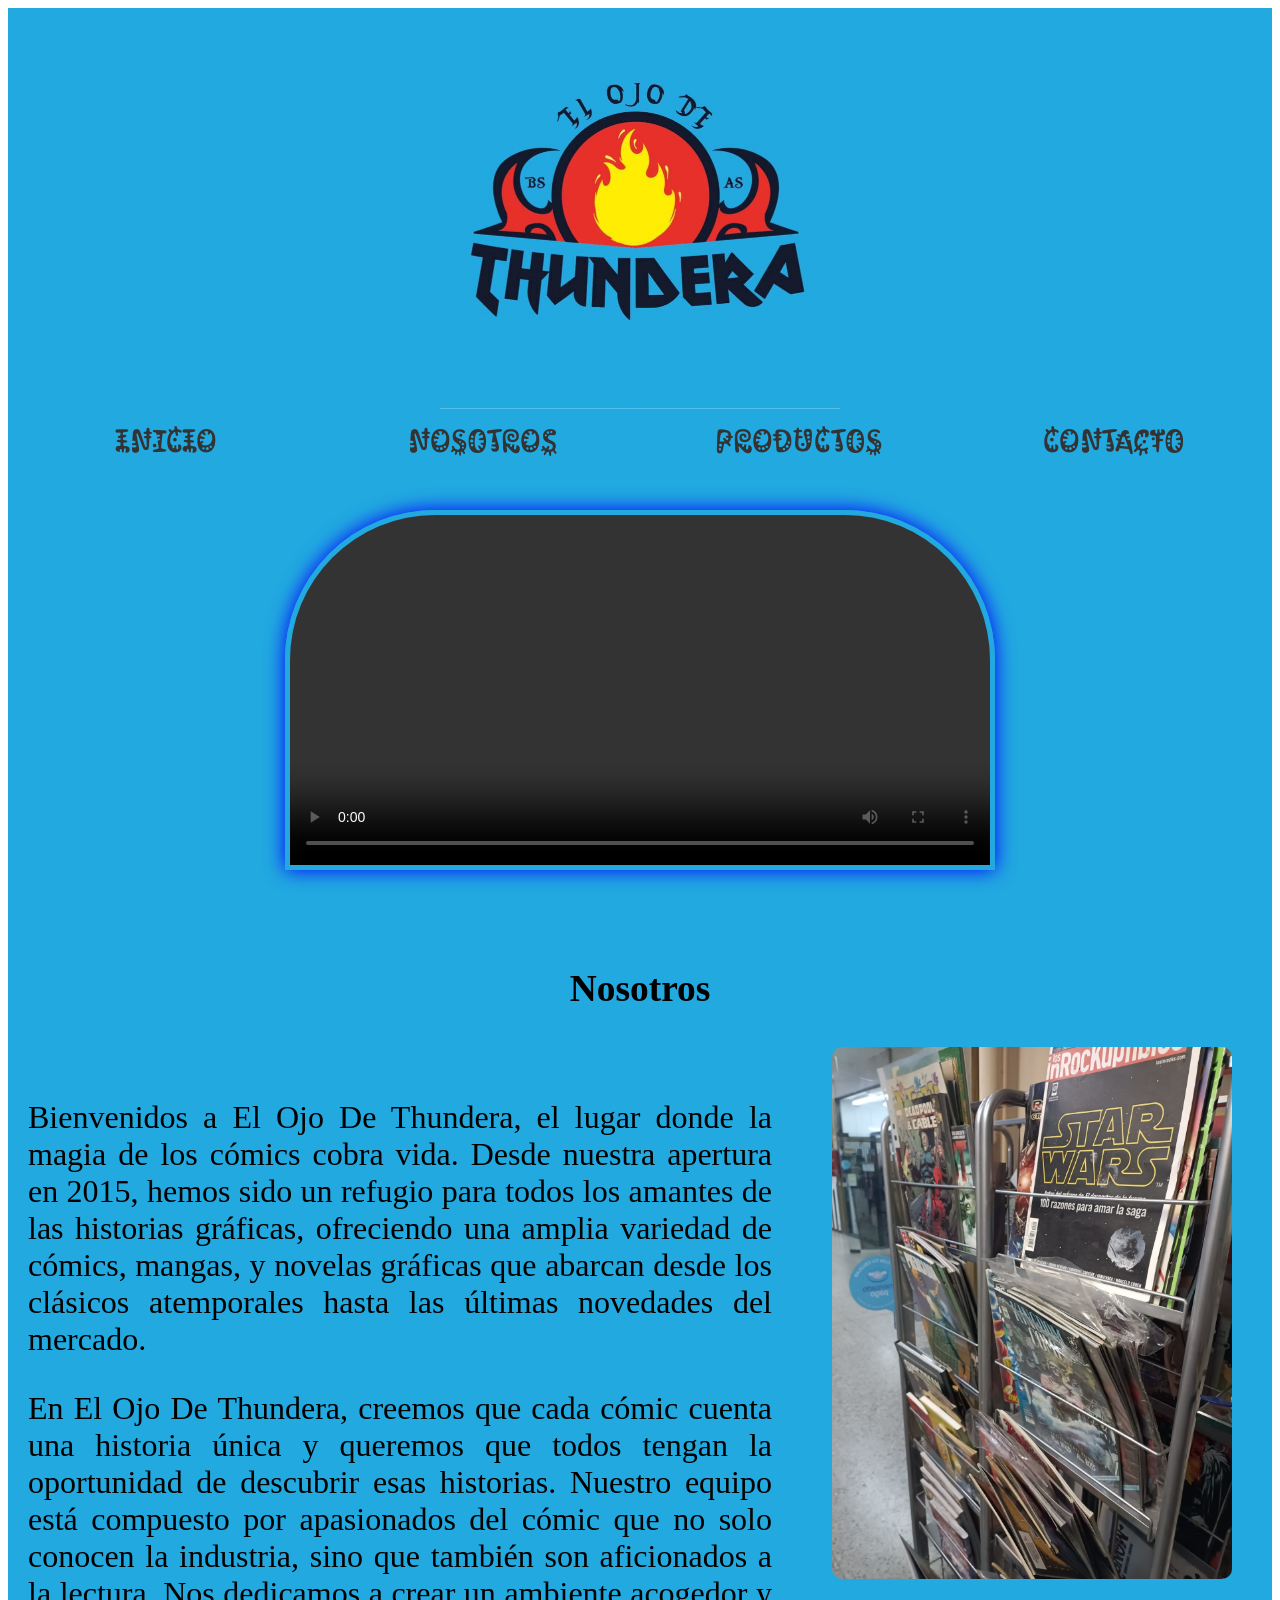
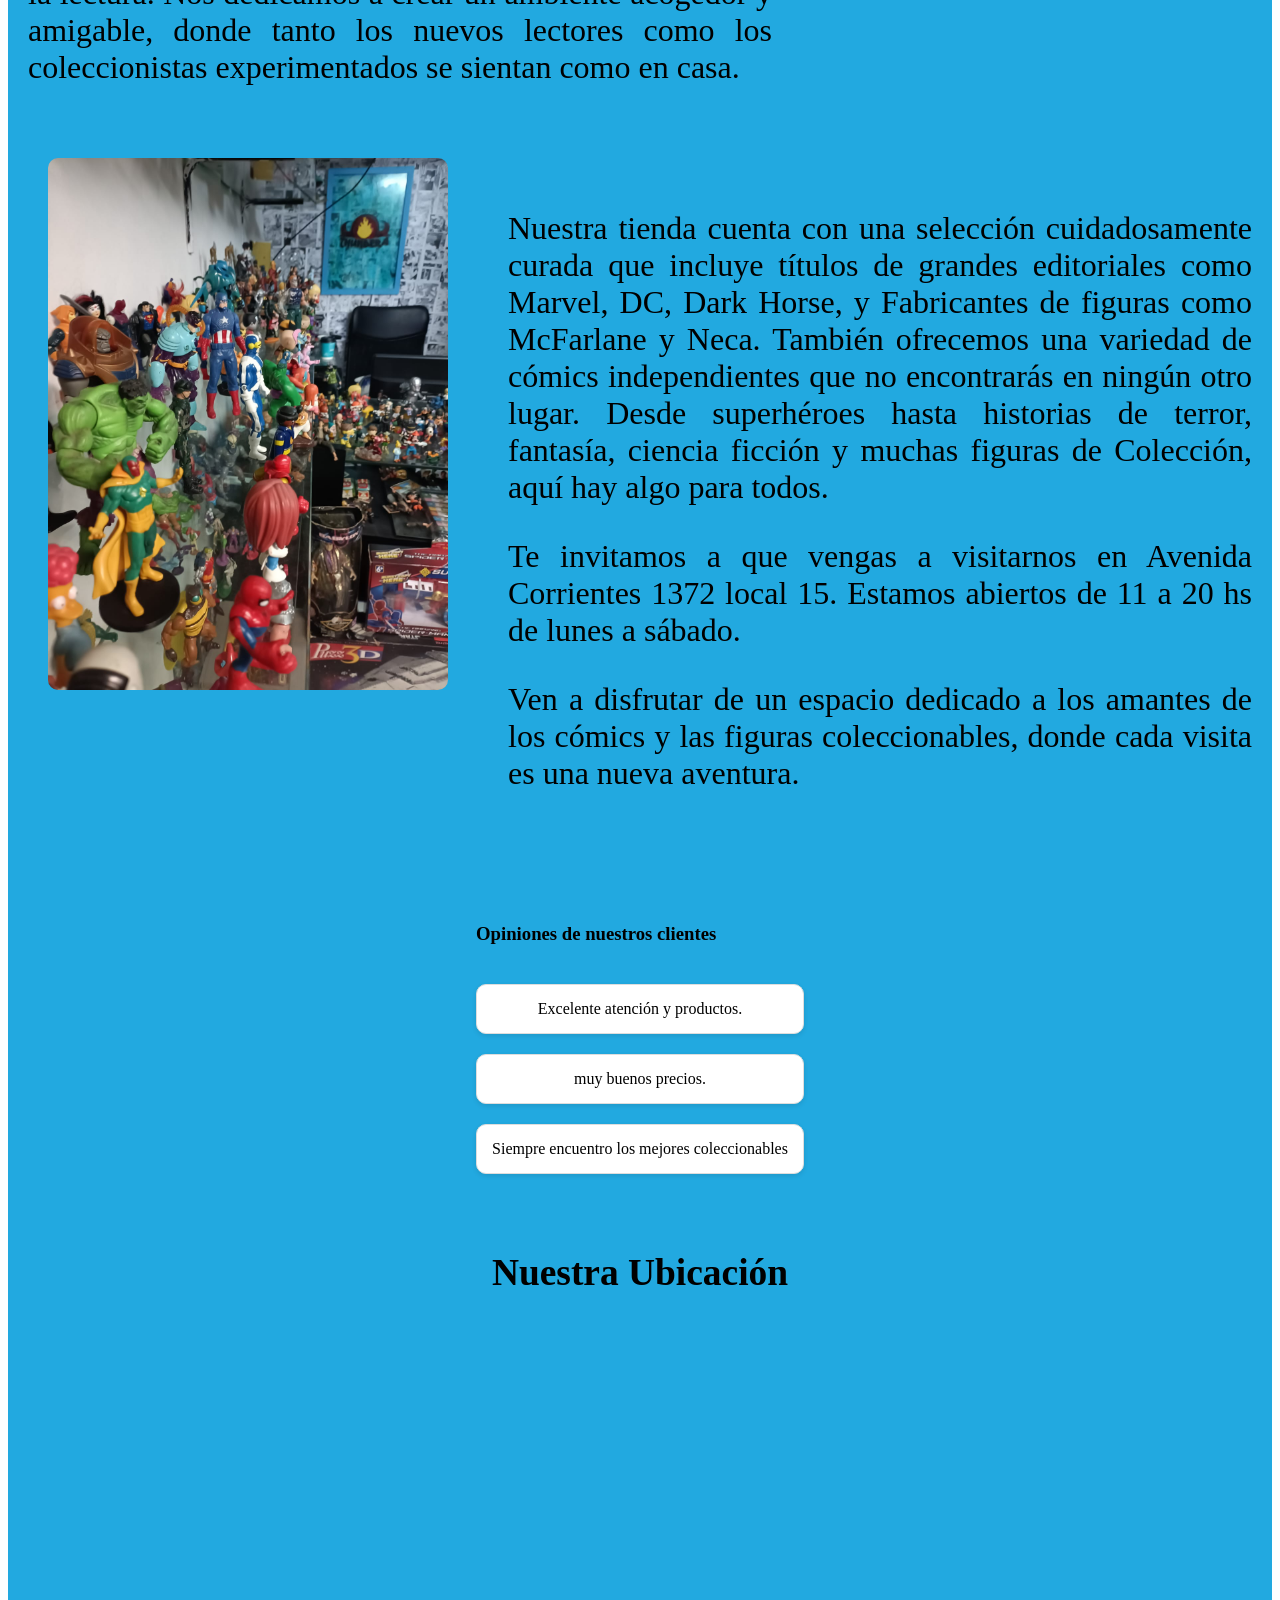
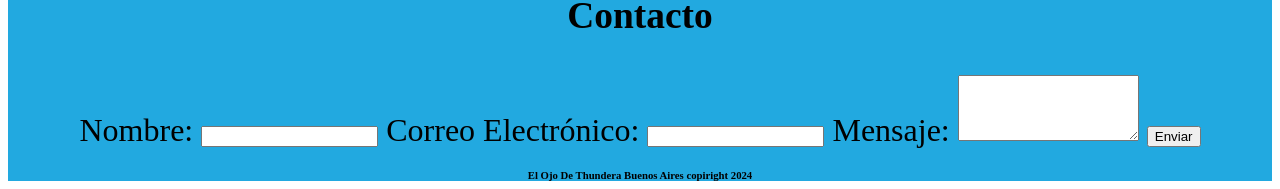
<file: index.html>
<!DOCTYPE html>
<html lang="en">
<head>
    <link rel="stylesheet" href="styles.css">
    <link rel="preconnect" href="https://fonts.googleapis.com">
<link rel="preconnect" href="https://fonts.gstatic.com" crossorigin>
    <link href="https://fonts.googleapis.com/css2?family=Kablammo&family=Rubik+Wet+Paint&family=Sixtyfour+Convergence&display=swap" rel="stylesheet">

    <meta charset="UTF-8">
    <meta name="viewport" content="width=device-width, initial-scale=1.0">
    <title>Mi Carrito de Compras</title>
</head>
<body>
  <header>
    <img src="imagenes/279211209_400038045465110_8454318766598365416_n.jpg" alt="Imagen no Disponible" width="400">
  </header>
  <nav>
    <ul style="list-style-type: none; padding: 0; margin: 0;">
        <li><a href="index.html">Inicio</a></li> 
        <li><a href="#nosotros">Nosotros</a></li>
        <li><a href="productos.html" target="_blank">Productos</a></li>
        <li><a href="#contacto">Contacto</a></li>
    </ul>
  </nav>
  <main>
    <section>
      <video src="videos/1108644471-preview.mp4" width="700px" controls autoplay loop>
        <track src="videos/subtitulos.vtt" kind="subtitles" default>
      </video>
      
      
      
      <section id="nosotros">
        <h1>Nosotros</h1>
        <div class="flex-container">
            <div class="text">
                <p>
                    Bienvenidos a El Ojo De Thundera, el lugar donde la magia de los cómics cobra vida. Desde nuestra apertura en 2015, hemos sido un refugio para todos los amantes de las historias gráficas, ofreciendo una amplia variedad de cómics, mangas, y novelas gráficas que abarcan desde los clásicos atemporales hasta las últimas novedades del mercado.
                </p>
                <p>
                    En El Ojo De Thundera, creemos que cada cómic cuenta una historia única y queremos que todos tengan la oportunidad de descubrir esas historias. Nuestro equipo está compuesto por apasionados del cómic que no solo conocen la industria, sino que también son aficionados a la lectura. Nos dedicamos a crear un ambiente acogedor y amigable, donde tanto los nuevos lectores como los coleccionistas experimentados se sientan como en casa.
                </p>
                
            </div>
            <img src="imagenes/locala.jpeg" alt="Foto de la tienda" class="image">
        </div>
        
        <div class="flex-container">
            <img src="imagenes/localb.jpeg" alt="Eventos en la tienda" class="image">
            <div class="text">
              <p>
                Nuestra tienda cuenta con una selección cuidadosamente curada que incluye títulos de grandes editoriales como Marvel, DC, Dark Horse, y Fabricantes de figuras como McFarlane y Neca. También ofrecemos una variedad de cómics independientes que no encontrarás en ningún otro lugar. Desde superhéroes hasta historias de terror, fantasía, ciencia ficción y muchas figuras de Colección, aquí hay algo para todos.
            </p>
            <p>
                Te invitamos a que vengas a visitarnos en Avenida Corrientes 1372 local 15. Estamos abiertos de 11 a 20 hs de lunes a sábado.
            </p>
                <p>
                    Ven a disfrutar de un espacio dedicado a los amantes de los cómics y las figuras coleccionables, donde cada visita es una nueva aventura.
                </p>
            </div>
          </div>
    </section>
    <section class="resenas">
      <h1>Opiniones de nuestros clientes</h1>
      <div class="resena">Excelente atención y productos.</div>
      <div class="resena">muy buenos precios.</div>
      <div class="resena">Siempre encuentro los mejores coleccionables</div>
     
    </section>

   
    <section id="contacto">
      <h1>Nuestra Ubicación</h1>
      <iframe 
          src="https://www.google.com/maps/embed?pb=!1m18!1m12!1m3!1d3284.0000771755435!2d-58.3885659239218!3d-34.604159557522095!2m3!1f0!2f0!3f0!3m2!1i1024!2i768!4f13.1!3m3!1m2!1s0x95bccac42cd7353b%3A0x3450929910c05085!2sEl%20Ojo%20de%20Thundera!5e0!3m2!1sen!2sar!4v1727986005494!5m2!1sen!2sar" 
          width="300" 
          height="225" 
          style="border:0;" 
          allowfullscreen="" 
          loading="lazy" 
          referrerpolicy="no-referrer-when-downgrade">
      </iframe>
      
      <h1>Contacto</h1>
      <form action="https://formspree.io/f/xeoqavpp" method="POST">
          <label for="nombre">Nombre:</label>
          <input type="text" id="nombre" name="nombre" required>
          
          <label for="correo">Correo Electrónico:</label>
          <input type="email" id="correo" name="correo" required>
          
          <label for="mensaje">Mensaje:</label>
          <textarea id="mensaje" name="mensaje" rows="4" required></textarea>
          
          <button type="submit">Enviar</button>
      </form>
  </section>
</body>
</html>
   </section>
  </main>
  <footer>
    <h6>El Ojo De Thundera Buenos Aires copiright 2024</h6>
  </footer>
</body>
</html>
</file>
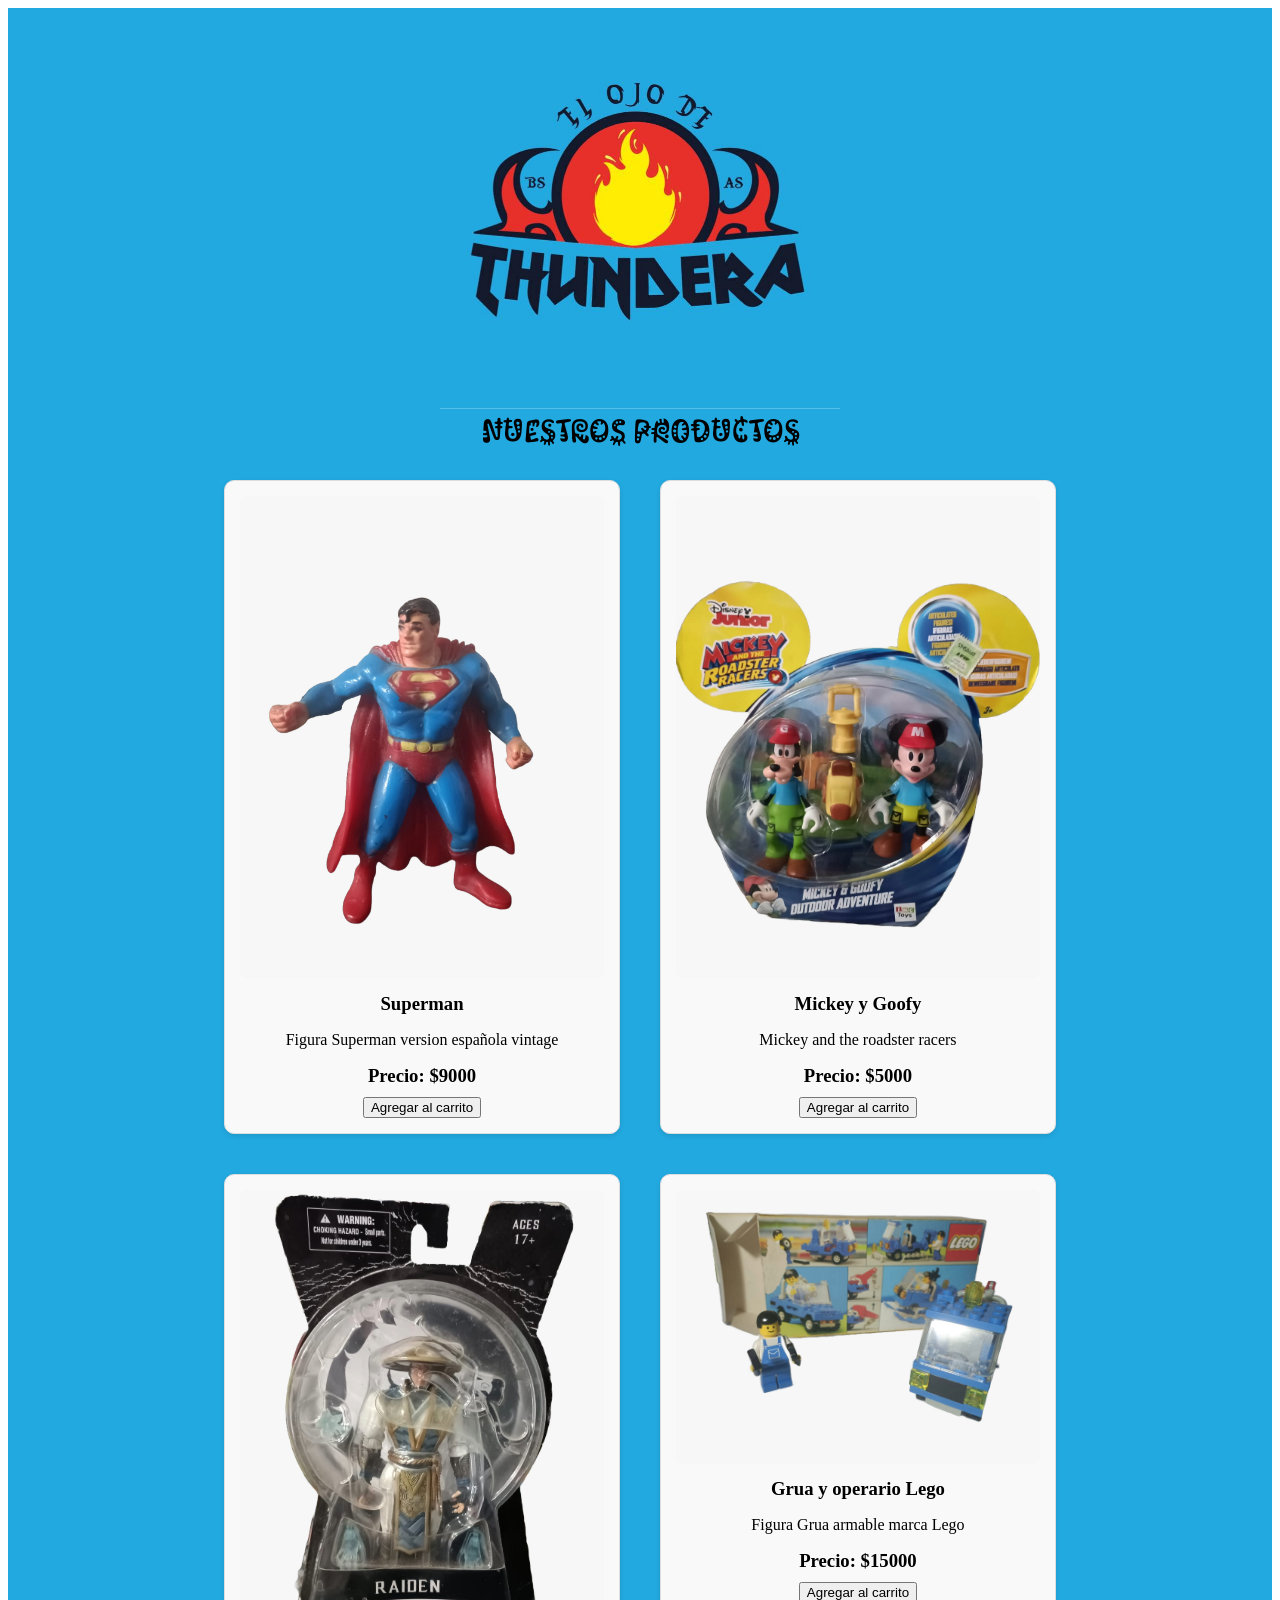
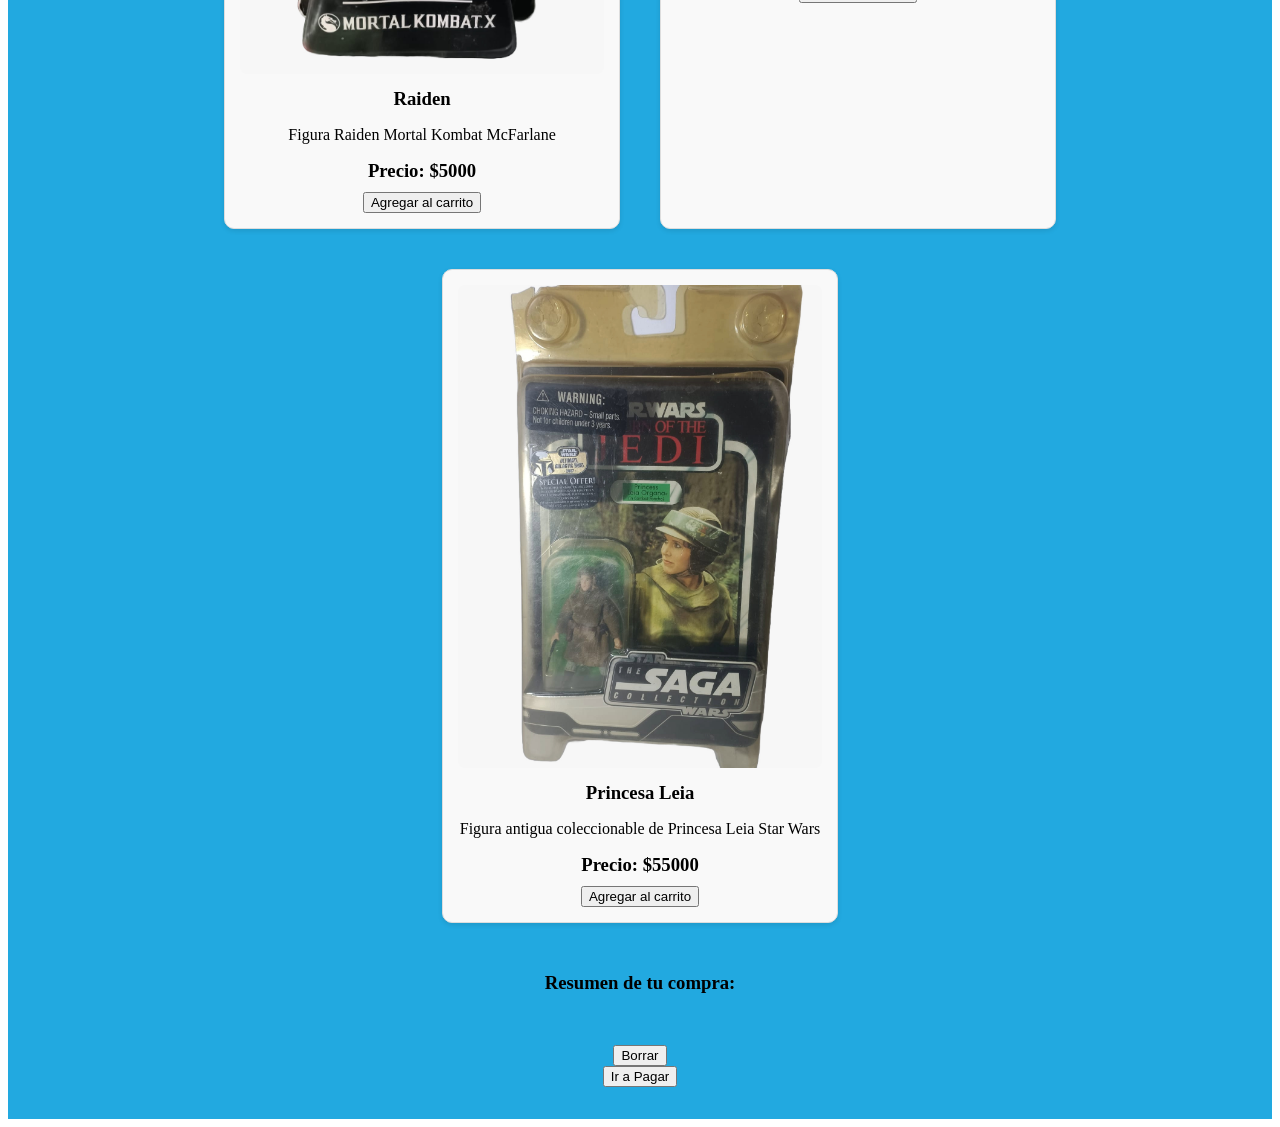
<file: productos.html>
<!DOCTYPE html>
<html lang="en">
<head>
    <link rel="stylesheet" href="styles.css">
    <link rel="preconnect" href="https://fonts.googleapis.com">
<link rel="preconnect" href="https://fonts.gstatic.com" crossorigin>
    <link href="https://fonts.googleapis.com/css2?family=Kablammo&family=Rubik+Wet+Paint&family=Sixtyfour+Convergence&display=swap" rel="stylesheet">
<meta charset="UTF-8">
    <meta name="viewport" content="width=device-width, initial-scale=1.0">
    <title>Productos</title>
</head>
<body>
    <header>
        <img src="imagenes/279211209_400038045465110_8454318766598365416_n.jpg" alt="Imagen no Disponible" width="400">
      </header>
    <h1 class="pcarrito">Nuestros Productos</h1>
    <section>
      <div id="contenedorProductos" class="productos">
        <div class="card">
          <img src="imagenes/superman.jpeg" alt="Producto 1">
          <h3>Superman</h3>
          <p>Figura Superman version española vintage</p>
          <input class="boton-agregar-carrito" type="button" value="Agregar al carrito">
        </div>
       </div>
       </section>
       <section id="carrito">
        
      <h3>Resumen de tu compra:</h3>
       
        <ul>
          

        </ul>
        <input id="boton-borrar" type="button" value="Borrar">
        <input id="boton-pagar" type="button" value="Ir a Pagar">
        
        <p id="mensaje"></p>

       </section>
      <script src="scripts.js"></script>
    
</body>
</html>
</file>
<file: styles.css>
header {
    background-color: #22A9E0;
    font-style: oblique;
    display: flex;
    justify-content: center; 
    align-items: center; 
    
    
    
    }
    html {
      scroll-behavior: smooth;
  }
footer {
    background-color: blue;
}


nav ul {
  display: flex; 
  justify-content: space-between; 
  list-style-type: none; 
  padding: 0;
  margin: 0;
  width: 100%; 
}
h6 {
text-align: center;
background-color: #22A9E0;
margin: 0;
}


nav ul li {
  flex: 1;
  text-align: center;
  font-family: 'Kablammo', cursive;
}


nav ul a {
  text-decoration: none; 
  color: #333; 
  padding: 10px; 
  display: block; 
  background-color: #22A9E0; 
  font-size: xx-large;
}
section {
  display: flex; 
  flex-direction: column; 
  align-items: center; 
  justify-content: center; 
  background-color: #22A9E0; 
}
video {
  border-top-left-radius: 150px; 
  border-top-right-radius: 150px; 
  border-bottom-left-radius: 0; 
  border-bottom-right-radius: 0; 
  overflow: hidden;
  border: 5px solid  #22A9E0; 
  box-shadow: 0 0 20px blue; 
  margin: 40px 0;
  
 
}


#nosotros {
  margin: 20px 0;
  font-size: xx-large;
}

.flex-container {
  display: flex;
  align-items: flex-start; 
  margin-bottom: 20px; 
}

.image {
  width: 50%; 
  max-width: 400px; 
  margin: 0 40px; 
  border-radius: 10px; 
}

.text {
  flex: 1;
  margin: 20px; 
}

.text p {
  text-align: justify; 
}
#contacto {
  margin: 20px 0;
  font-size: xx-large;
  background-color: #22A9E0;
}

.contact-container {
  display: flex; 
  justify-content: space-between; 
  align-items: flex-start; 
}

.contact-container iframe {
  margin-right: 20px; 
}

.contact-form {
  flex: 1;
}

.contact-form h1 {
  margin-bottom: 20px; 
}

.contact-form label {
  display: block; 
  margin-top: 10px; 
}


.productos {
  display: flex;
  flex-wrap: wrap;
  gap: 20px; 
  justify-content: center; 
  padding: 20px;
}

.card {
  background-color: #f9f9f9;
  border: 1px solid #ddd;
  border-radius: 10px;
  box-shadow: 0 2px 5px rgba(0, 0, 0, 0.1);
  width: calc(33% - 40px); 
  margin: 10px;
  padding: 15px;
  text-align: center;
  transition: transform 0.3s;
}

.card img {
  max-width: 100%;
  height: auto;
  border-radius: 8px;
}

.card h3 {
  margin: 10px 0;
}

.card button {
  background-color: #007bff;
  color: white;
  border: none;
  border-radius: 5px;
  padding: 10px 20px;
  cursor: pointer;
  margin-top: 10px;
}
.pcarrito {
  background-color: #22A9E0;
  text-align: center;
  font-family: 'Kablammo', cursive;
  margin: 0;
}

.card:hover {
  transform: scale(1.05); 
}


@media (max-width: 768px) {
  .card {
    width: calc(50% - 20px); 
  }
}

@media (max-width: 480px) {
  .card {
    width: 100%; 
  }
}
.resenas {
  display: grid;
  grid-template-columns: repeat(auto-fit, minmax(300px, 1fr));
  gap: 20px; 
  padding: 20px;
  background-color: #22A9E0; 
}

.resena {
  background-color: #ffffff;
  border: 1px solid #ddd;
  border-radius: 10px;
  padding: 15px;
  box-shadow: 0 2px 5px rgba(0, 0, 0, 0.1);
  text-align: center;
}
</file>
